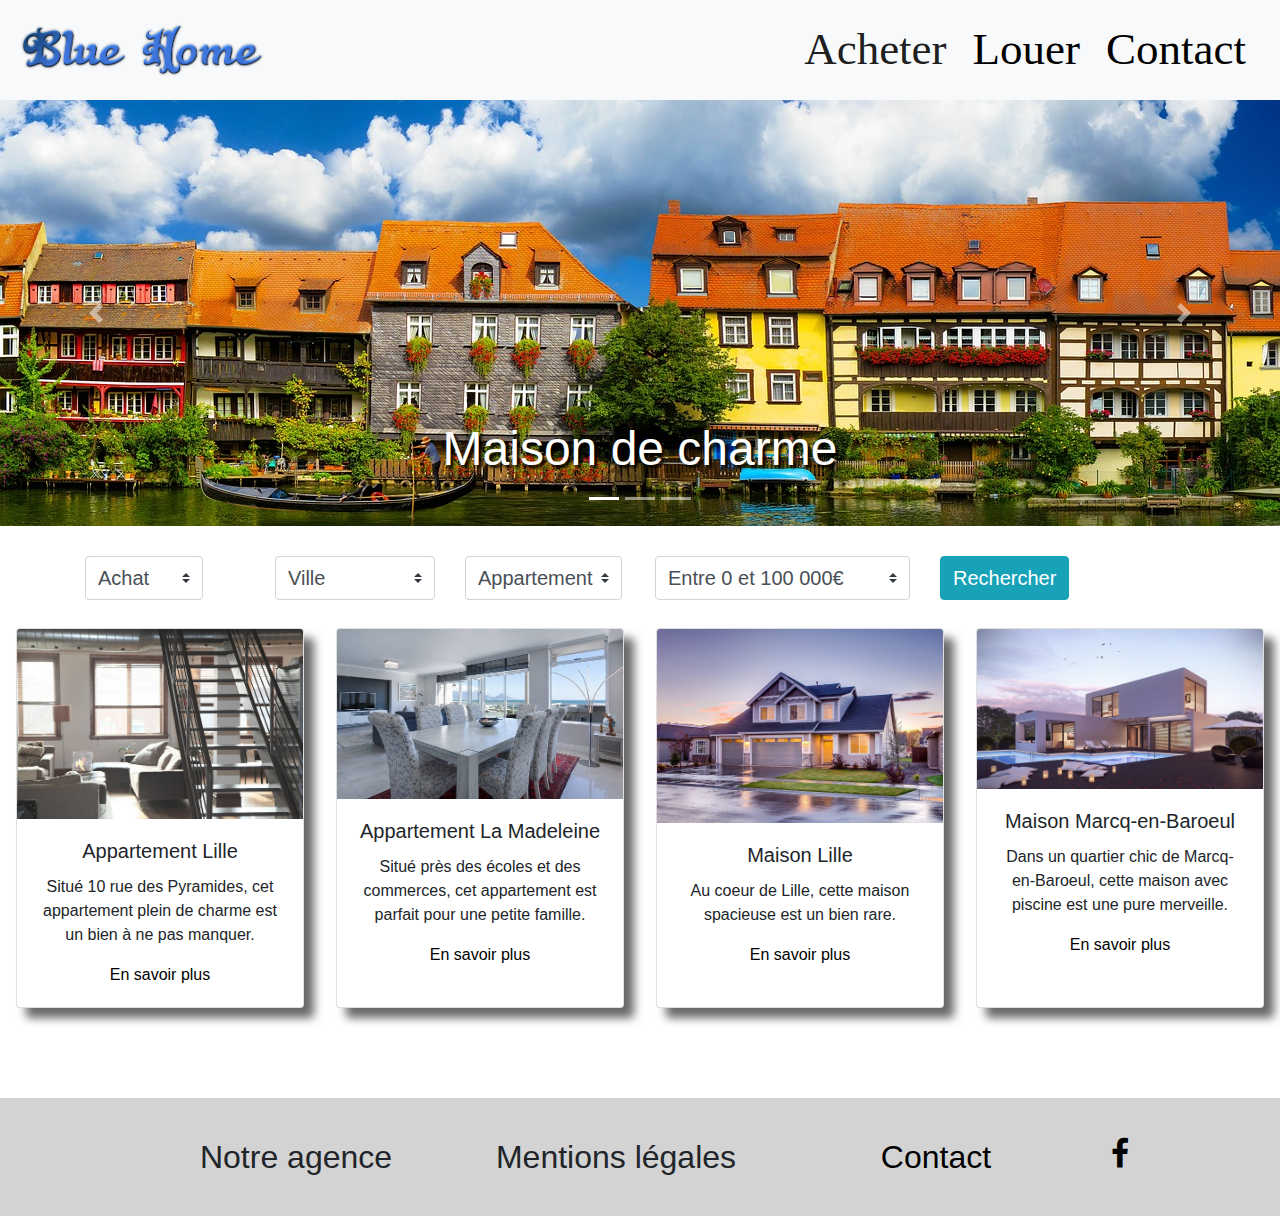
<file: index.html>
<!DOCTYPE html>
<html lang="fr">
<head>
    <meta charset="UTF-8">
    <title>Blue Home</title>
    <link rel="stylesheet" href="https://stackpath.bootstrapcdn.com/bootstrap/4.4.1/css/bootstrap.min.css" integrity="sha384-Vkoo8x4CGsO3+Hhxv8T/Q5PaXtkKtu6ug5TOeNV6gBiFeWPGFN9MuhOf23Q9Ifjh" crossorigin="anonymous">
    <link href="https://stackpath.bootstrapcdn.com/font-awesome/4.7.0/css/font-awesome.min.css" rel="stylesheet" integrity="sha384-wvfXpqpZZVQGK6TAh5PVlGOfQNHSoD2xbE+QkPxCAFlNEevoEH3Sl0sibVcOQVnN" crossorigin="anonymous">
    <link href='src/css/accueil.css' media='screen' rel='stylesheet' type='text/css'>
    <link href="https://fonts.googleapis.com/css?family=Ubuntu&display=swap" rel="stylesheet">
</head>
<body style="overflow-x: hidden;">

<!--header-->
<nav class="navbar navbar-expand-lg navbar-light bg-light">
    <a class="navbar-brand" href="index.html"><img src="src/img/nom.png" alt="logo" id="logo"></a>
       <button class="navbar-toggler" type="button" data-toggle="collapse" data-target="#navbarNavAltMarkup" aria-controls="navbarNavAltMarkup" aria-expanded="false" aria-label="Toggle navigation">
            <span class="navbar-toggler-icon"></span>
        </button>
  <div class="collapse navbar-collapse" id="navbarNavAltMarkup">
    <div class="navbar-nav">
        <a class="nav-item nav-link active" href="#">Acheter <span class="sr-only">(current)</span></a>
        <a class="nav-item nav-link" href="#">Louer</a>
        <a class="nav-item nav-link" href="../projet-immo/view/Formulaire.html">Contact</a>
     </div>
  </div>
</nav>

<!--slider-->

<div id="carouselExampleCaptions" class="carousel slide" data-ride="carousel">
    <ol class="carousel-indicators">
        <li data-target="#carouselExampleCaptions" data-slide-to="0" class="active"></li>
        <li data-target="#carouselExampleCaptions" data-slide-to="1"></li>
        <li data-target="#carouselExampleCaptions" data-slide-to="2"></li>
    </ol>
    <div class="carousel-inner">
        <div class="carousel-item active">
            <img src="src/img/banniere1.jpg" class="d-block w-100" alt="maison">
            <div class="carousel-caption d-none d-md-block">
                <h4>Maison de charme</h4>

            </div>
        </div>
        <div class="carousel-item">
            <img src="src/img/banniere2.jpg" class="d-block w-100" alt="appartement">
            <div class="carousel-caption d-none d-md-block">
                <h4>Maison atypique</h4>

            </div>
        </div>
        <div class="carousel-item">
            <img src="src/img/banniere3.jpg" class="d-block w-100" alt="mains">
            <div class="carousel-caption d-none d-md-block">
                <h4>Blue Home vous trouve le bien de vos rêves!</h4>

            </div>
        </div>
    </div>
    <a class="carousel-control-prev" href="#carouselExampleCaptions" role="button" data-slide="prev">
        <span class="carousel-control-prev-icon" aria-hidden="true"></span>
        <span class="sr-only">Previous</span>
    </a>
    <a class="carousel-control-next" href="#carouselExampleCaptions" role="button" data-slide="next">
        <span class="carousel-control-next-icon" aria-hidden="true"></span>
        <span class="sr-only">Next</span>
    </a>
</div>

<!--selection-->
<div class="container selection">
<div class="row justify-content: center">
<div class=" col-12 col-sm-2">
<label for="inputGroupSelect01">
    <select class="custom-select" id="inputGroupSelect01">
        <option selected>Achat</option>
        <option value="1">Achat</option>
        <option value="2">Location</option>
    </select>
</label>
</div>

<div class=" col-12 col-sm-2">
<label for="inputGroupSelect02">
    <select class="custom-select" id="inputGroupSelect02">
        <option selected>Ville</option>
        <option value="1">Lille</option>
        <option value="2">La Madeleine</option>
        <option value="3">Marcq-en-Baroeul</option>
    </select>
</label>
</div>

<div class=" col-12 col-sm-2">
<label for="inputGroupSelect03">
    <select class="custom-select" id="inputGroupSelect03">
        <option selected>Appartement</option>
        <option value="1">Maison</option>
    </select>
</label>
</div>


    <div class="col-12 col-sm-3">
<label for="inputGroupSelect04">
    <select class="custom-select" id="inputGroupSelect04">
        <option selected>Entre 0 et 100 000€</option>
        <option value="1">Entre 0 et 100 000€</option>
        <option value="2">Entre 100 000€ et 150 000€</option>
        <option value="3">Entre 150 000 et 250 000€</option>
    </select>
</label>
    </div>

    <div class="col-2">
<input class="btn btn-info" type="submit" value="Rechercher">
    </div>

</div>
</div>


<!--presentation de biens-->

<div class="container-fluid">
    <div class="row">
<div class="card text-center mx-auto" style="width: 18rem;">
    <img src="src/img/appart1.jpg" class="card-img-top" alt="appartement1">
    <div class="card-body">
        <h5 class="card-title">Appartement Lille</h5>
        <p class="card-text">Situé 10 rue des Pyramides, cet appartement plein de charme est un bien à ne pas manquer.</p>
        <a href="view/appt1.html">En savoir plus</a>
    </div>
</div>
<div class="card text-center mx-auto" style="width: 18rem;">
    <img src="src/img/appart2.jpg" class="card-img-top" alt="appartement2">
    <div class="card-body">
        <h5 class="card-title">Appartement La Madeleine</h5>
        <p class="card-text">Situé près des écoles et des commerces, cet appartement est parfait pour une petite famille.</p>
        <a href="view/appt2.html">En savoir plus</a>
    </div>
</div>
<div class="card text-center mx-auto" style="width: 18rem;">
    <img src="src/img/maison1.jpg" class="card-img-top" alt="maison1">
    <div class="card-body">
        <h5 class="card-title">Maison Lille</h5>
        <p class="card-text">Au coeur de Lille, cette maison spacieuse est un bien rare.</p>
        <a href="view/maison1.html">En savoir plus</a>
    </div>
</div>
<div class="card text-center mx-auto" style="width: 18rem;">
    <img src="src/img/maison2.jpg" class="card-img-top" alt="maison2">
    <div class="card-body">
        <h5 class="card-title">Maison Marcq-en-Baroeul</h5>
        <p class="card-text">Dans un quartier chic de Marcq-en-Baroeul, cette maison avec piscine est une pure merveille.</p>
        <a href="view/maison2.html">En savoir plus</a>
    </div>
</div>
</div>
</div>

<!--footer-->
<div class="footer">
    <div class="row justify-content-center mx-auto">
        <h6 class="col-12 col-sm-3" data-toggle="modal" data-target=".bd-example-modal-sm" id="agence">Notre agence</h6>

        <div class="modal fade bd-example-modal-sm" tabindex="-1" role="dialog" aria-labelledby="mySmallModalLabel" aria-hidden="true">
            <div class="modal-dialog modal-sm" role="document">
                <div class="modal-content">
                    <img src="src/img/nom.png" alt="logo" id="logo2">
                    <h6 class="horaire">20 rue de la Clef 59800 Lille</h6>
                    <h6 class="horaire" id="heure">Horaires d'ouverture<br>
                        Du mardi au samedi de 10h à 19h<br>
                   Tél: 03.20.01.02.03</h6>

                </div>
            </div>
        </div>
        <h6 class="col-12 col-sm-3" data-toggle="modal" data-target=".bd-example-modal" id="mention">Mentions légales</h6>
        <div class="modal fade bd-example-modal" tabindex="-1" role="dialog" aria-labelledby="mySmallModalLabel" aria-hidden="true">
            <div class="modal-dialog modal-sm" role="document">
                <div class="modal-content">
                    <h5 class="ml">Mentions légales</h5>
                    <p class="mention">Lorem ipsum dolor sit amet, consectetur adipiscing elit. Nulla et velit at est blandit pharetra. Maecenas nec aliquet magna, tristique cursus magna. Duis sollicitudin auctor orci, sed varius orci luctus a. Nunc quis est in mauris aliquet pretium a sit amet urna. Nulla sollicitudin ipsum molestie, mollis neque non, maximus magna. Vivamus nibh ante, maximus in semper at, dignissim ut nisi. Nullam dictum dui a ipsum interdum, eu auctor ipsum rhoncus. Aliquam pulvinar arcu quam, eu ultricies metus gravida quis. Curabitur vitae imperdiet lorem. Nullam rutrum ut nisi in dapibus. Curabitur vestibulum cursus finibus.</p>

                </div>
            </div>
        </div>
        <h6 class="col-12 col-sm-3"><a href="../projet-immo/view/Formulaire.html" id="contact">Contact</a></h6>
        <a href="https://www.facebook.com/"><i class="fa fa-facebook col-12 col-sm-3 "></i></a>
    </div>
</div>


<script src="https://code.jquery.com/jquery-3.4.1.slim.min.js" integrity="sha384-J6qa4849blE2+poT4WnyKhv5vZF5SrPo0iEjwBvKU7imGFAV0wwj1yYfoRSJoZ+n" crossorigin="anonymous"></script>
<script src="https://cdn.jsdelivr.net/npm/popper.js@1.16.0/dist/umd/popper.min.js" integrity="sha384-Q6E9RHvbIyZFJoft+2mJbHaEWldlvI9IOYy5n3zV9zzTtmI3UksdQRVvoxMfooAo" crossorigin="anonymous"></script>
<script src="https://stackpath.bootstrapcdn.com/bootstrap/4.4.1/js/bootstrap.min.js" integrity="sha384-wfSDF2E50Y2D1uUdj0O3uMBJnjuUD4Ih7YwaYd1iqfktj0Uod8GCExl3Og8ifwB6" crossorigin="anonymous"></script>
</body>
</html>
</file>
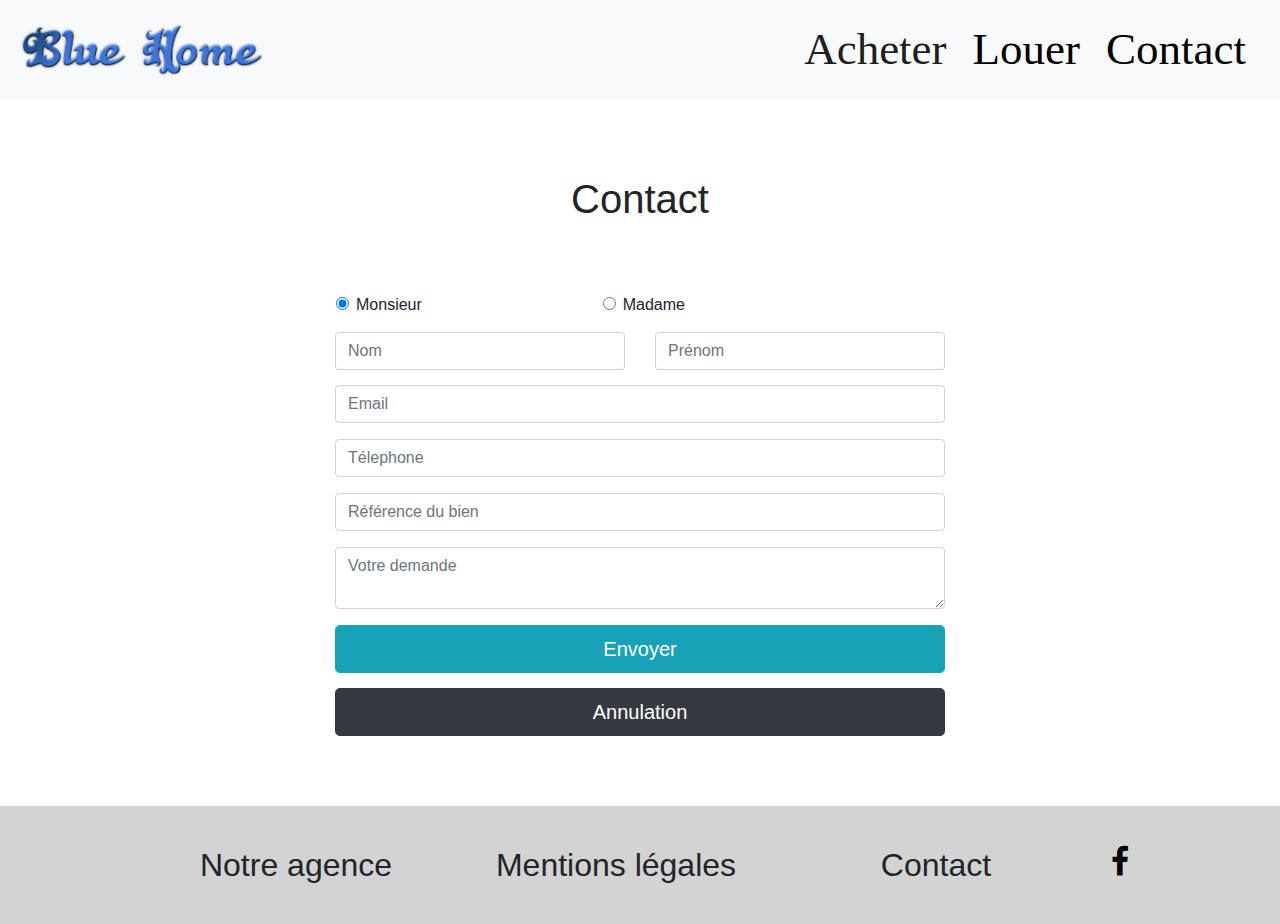
<file: view/Formulaire.html>
<!DOCTYPE html>
<html lang="fr">
<head>
    <meta charset="UTF-8">
    <title>Contact</title>

<link rel="stylesheet" href="https://stackpath.bootstrapcdn.com/bootstrap/4.4.1/css/bootstrap.min.css" integrity="sha384-Vkoo8x4CGsO3+Hhxv8T/Q5PaXtkKtu6ug5TOeNV6gBiFeWPGFN9MuhOf23Q9Ifjh" crossorigin="anonymous">
<link href="https://stackpath.bootstrapcdn.com/font-awesome/4.7.0/css/font-awesome.min.css" rel="stylesheet" integrity="sha384-wvfXpqpZZVQGK6TAh5PVlGOfQNHSoD2xbE+QkPxCAFlNEevoEH3Sl0sibVcOQVnN" crossorigin="anonymous">
<link href='../src/css/accueil.css' media='screen' rel='stylesheet' type='text/css'>
<link href='../src/css/form.css' media='screen' rel='stylesheet' type='text/css'>
</head>
<body style="overflow-x: hidden;">

<!--header-->
<nav class="navbar navbar-expand-lg navbar-light bg-light">
    <a class="navbar-brand" href="../index.html"><img src="../src/img/nom.png" alt="logo" id="logo"></a>
    <button class="navbar-toggler" type="button" data-toggle="collapse" data-target="#navbarNavAltMarkup" aria-controls="navbarNavAltMarkup" aria-expanded="false" aria-label="Toggle navigation">
        <span class="navbar-toggler-icon"></span>
    </button>
    <div class="collapse navbar-collapse" id="navbarNavAltMarkup">
        <div class="navbar-nav">
            <a class="nav-item nav-link active" href="#">Acheter <span class="sr-only">(current)</span></a>
            <a class="nav-item nav-link" href="#">Louer</a>
            <a class="nav-item nav-link" href="#">Contact</a>

        </div>
    </div>
</nav>

<!--formulaire-->
<div class="container w-50">
    <form>
        <div class=" row justify-content-center">
            <h1>Contact</h1>
        </div>
        <div class="row">
            <div class="form-check col-5">
                <input class="form-check-input " type="radio" name="exampleRadios" id="exampleRadios1" value="option1" checked>
                <label class="form-check-label" for="exampleRadios1">
                    Monsieur
                </label>
            </div>
            <div class="form-check col-5">
                <input class="form-check-input " type="radio" name="exampleRadios" id="exampleRadios2" value="option2">
                <label class="form-check-label" for="exampleRadios2">
                    Madame
                </label>
            </div>
        </div>
        <div class="row identity">
            <div class="col">
                <input type="text" class="form-control" id="Nom" placeholder="Nom">
                <span id="nom_error" class="error"><p>Veuillez entrez votre nom</p></span>
            </div>
            <div class="col">
                <input type="text" class="form-control" id="Prenom" placeholder="Prénom">
                <span id="prenom_error" class="error"><p>Veuillez entrez votre prénom</p></span>
            </div>
        </div>
        <div class="form-group">
            <input type="text" class="form-control" id="Mail" placeholder="Email">
            <span id="mail_error" class="error"><p>Veuillez saisir un mail comportant @</span>
        </div>
        <div class="form-group">
            <input type="text" class="form-control" id="Tel" placeholder="Télephone">
            <span id="tel_error" class="error"><p>Veuillez entrez un numéro de téléphone valide</p></span>
        </div>

        <div class="form-group">
            <input type="text" class="form-control" id="Ref" placeholder="Référence du bien">
            <span id="ref_error" class="error"><p>Veuillez entrez une référence</p></span>
        </div>

        <div class="form-group">
            <textarea type="text" class="form-control" id="Demande" placeholder="Votre demande"></textarea>
            <span id="dde_error" class="error"><p>Veuillez indiquez votre demande</p></span>
        </div>

        <div class="soummettre">
            <button type="submit" class="btn btn-info btn-lg btn-block" id="submit">Envoyer</button>
        </div>

        <div class="annulation">
            <button type="submit" class="btn btn-dark btn-lg btn-block" id="cancel">Annulation</button>
        </div>

    </form>
</div>

<!--footer-->
<div class="footer">
    <div class="row justify-content-center mx-auto">
        <h6 class="col-12 col-sm-3" data-toggle="modal" data-target=".bd-example-modal-sm" id="agence">Notre agence</h6>

        <div class="modal fade bd-example-modal-sm" tabindex="-1" role="dialog" aria-labelledby="mySmallModalLabel" aria-hidden="true">
            <div class="modal-dialog modal-sm" role="document">
                <div class="modal-content">
                    <img src="../src/img/nom.png" alt="logo" id="logo2">
                    <h6 class="horaire">20 rue de la Clef 59800 Lille</h6>
                    <h6 class="horaire" id="heure">Horaires d'ouverture<br>
                        Du mardi au samedi de 10h à 19h<br>
                        Tél: 03.20.01.02.03</h6>

                </div>
            </div>
        </div>
        <h6 class="col-12 col-sm-3" data-toggle="modal" data-target=".bd-example-modal" id="mention">Mentions légales</h6>
        <div class="modal fade bd-example-modal" tabindex="-1" role="dialog" aria-labelledby="mySmallModalLabel" aria-hidden="true">
            <div class="modal-dialog modal-sm" role="document">
                <div class="modal-content">
                    <h5 class="ml">Mentions légales</h5>
                    <p class="mention">Lorem ipsum dolor sit amet, consectetur adipiscing elit. Nulla et velit at est blandit pharetra. Maecenas nec aliquet magna, tristique cursus magna. Duis sollicitudin auctor orci, sed varius orci luctus a. Nunc quis est in mauris aliquet pretium a sit amet urna. Nulla sollicitudin ipsum molestie, mollis neque non, maximus magna. Vivamus nibh ante, maximus in semper at, dignissim ut nisi. Nullam dictum dui a ipsum interdum, eu auctor ipsum rhoncus. Aliquam pulvinar arcu quam, eu ultricies metus gravida quis. Curabitur vitae imperdiet lorem. Nullam rutrum ut nisi in dapibus. Curabitur vestibulum cursus finibus.</p>

                </div>
            </div>
        </div>
        <h6 class="col-12 col-sm-3">Contact</h6>
        <a href="https://www.facebook.com/"><i class="fa fa-facebook col-12 col-sm-3 "></i></a>
    </div>
</div>








<script src="https://code.jquery.com/jquery-3.4.1.slim.min.js" integrity="sha384-J6qa4849blE2+poT4WnyKhv5vZF5SrPo0iEjwBvKU7imGFAV0wwj1yYfoRSJoZ+n" crossorigin="anonymous"></script>
<script src="https://cdn.jsdelivr.net/npm/popper.js@1.16.0/dist/umd/popper.min.js" integrity="sha384-Q6E9RHvbIyZFJoft+2mJbHaEWldlvI9IOYy5n3zV9zzTtmI3UksdQRVvoxMfooAo" crossorigin="anonymous"></script>
<script src="https://stackpath.bootstrapcdn.com/bootstrap/4.4.1/js/bootstrap.min.js" integrity="sha384-wfSDF2E50Y2D1uUdj0O3uMBJnjuUD4Ih7YwaYd1iqfktj0Uod8GCExl3Og8ifwB6" crossorigin="anonymous"></script>

<script src="../src/js/form.js"></script>
</body>
</html>
</file>
<file: src/css/accueil.css>
#logo{
    width: 95%;
}

.navbar-nav{
    font-size: 25px;
}

.navbar-collapse{
    margin-left: 40%;
}

.nav-item{
    margin-right: 10px;
    font-family: 'Roboto Slab', serif;
    font-size: 45px;
}
.navbar-light .navbar-nav .nav-link{
    color: black;
}

.custom-select{
    font-size: 20px;
}

.btn-info{
    font-size: 20px;
}

h4{
    font-size:3rem;
    text-shadow: 3px 3px 3px black;
}

.carousel{
    margin-bottom:30px;
}

.card{
    margin-bottom:20px;
    box-shadow: 10px 10px 10px dimgrey;
}




.fa-facebook{
    color: black;
    font-size: 2em;
    margin-top:40px;
    margin-bottom: 40px;

}




.footer{
    background-color: lightgrey;
    margin-top: 70px;
}

h6{
    text-align: center;
    margin-top:40px;
    margin-bottom: 40px;
    font-size: 32px;

}

.selection{
    margin-bottom: 20px;
}

a{
    color: black;
}

a:hover{
    color:black;
    text-decoration:none;
}

.horaire{
    font-size:20px;
}



#agence, #contact, #mention{
    cursor: grab;
}

#heure{
    margin-top: 0;
}

.ml{
    font-size: 27px;
    margin-top: 10px;
    margin-bottom: 20px;
}

.mention{
    margin-right: 30px;
    margin-left: 30px;
    font-size: 20px;
}
</file>
<file: src/css/form.css>
.form-check{
    padding-left: 2.25rem!important;
}

.identity{
    margin-top:15px;
    margin-bottom:15px;
}

h1{
    margin-top:75px;
    margin-bottom: 70px;

}

.annulation{
    margin-top: 15px;
}

.form_error {
    display: inline-block;
    color: #FF4F4F;
    padding: 10px;
    display:none;
}

#agence, #contact, #mention{
    cursor: grab;
}

#heure{
    margin-top: 0;
}

.ml{
    font-size: 27px;
    margin-top: 10px;
    margin-bottom: 20px;
}

.mention{
    margin-right: 30px;
    margin-left: 30px;
    font-size: 20px;
}


/*validation formulaire*/

#nom_error, #prenom_error, #mail_error, #tel_error, #ref_error, #dde_error {
display: none;
color:red;
}
</file>
